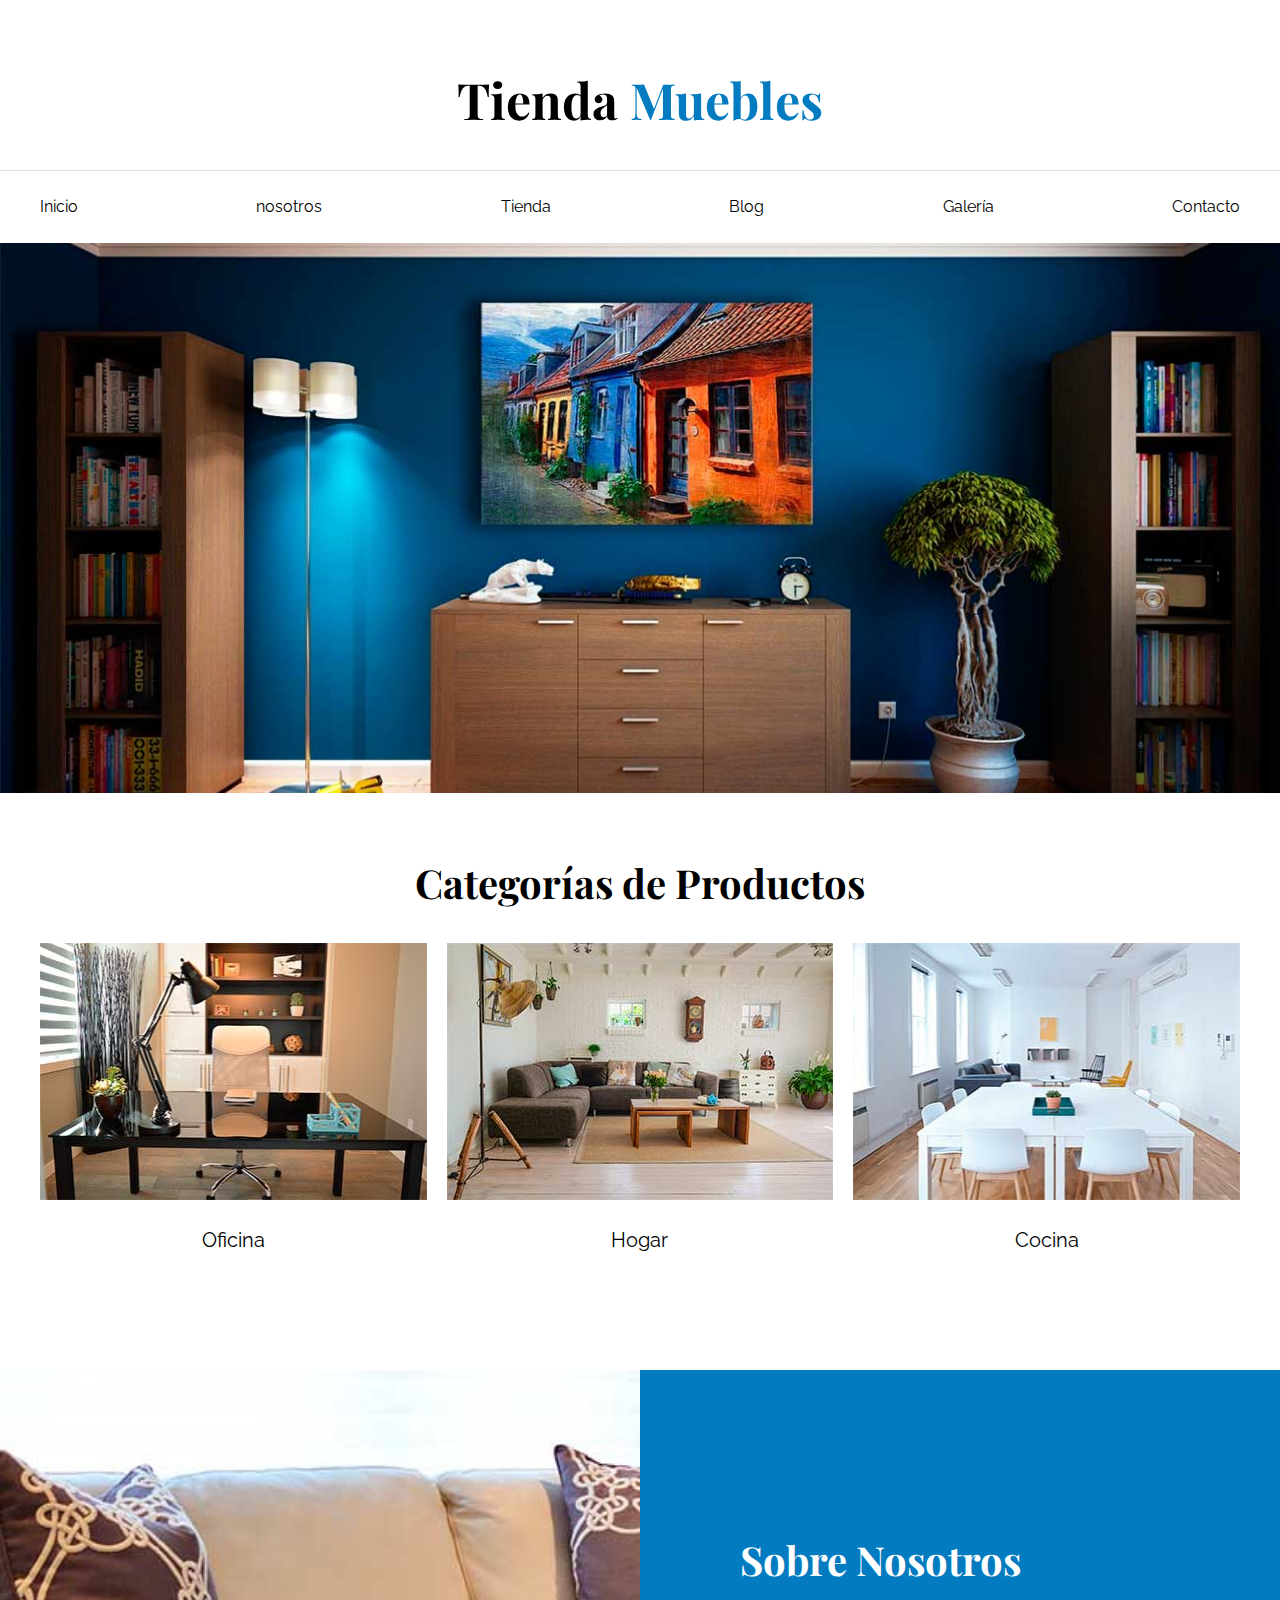
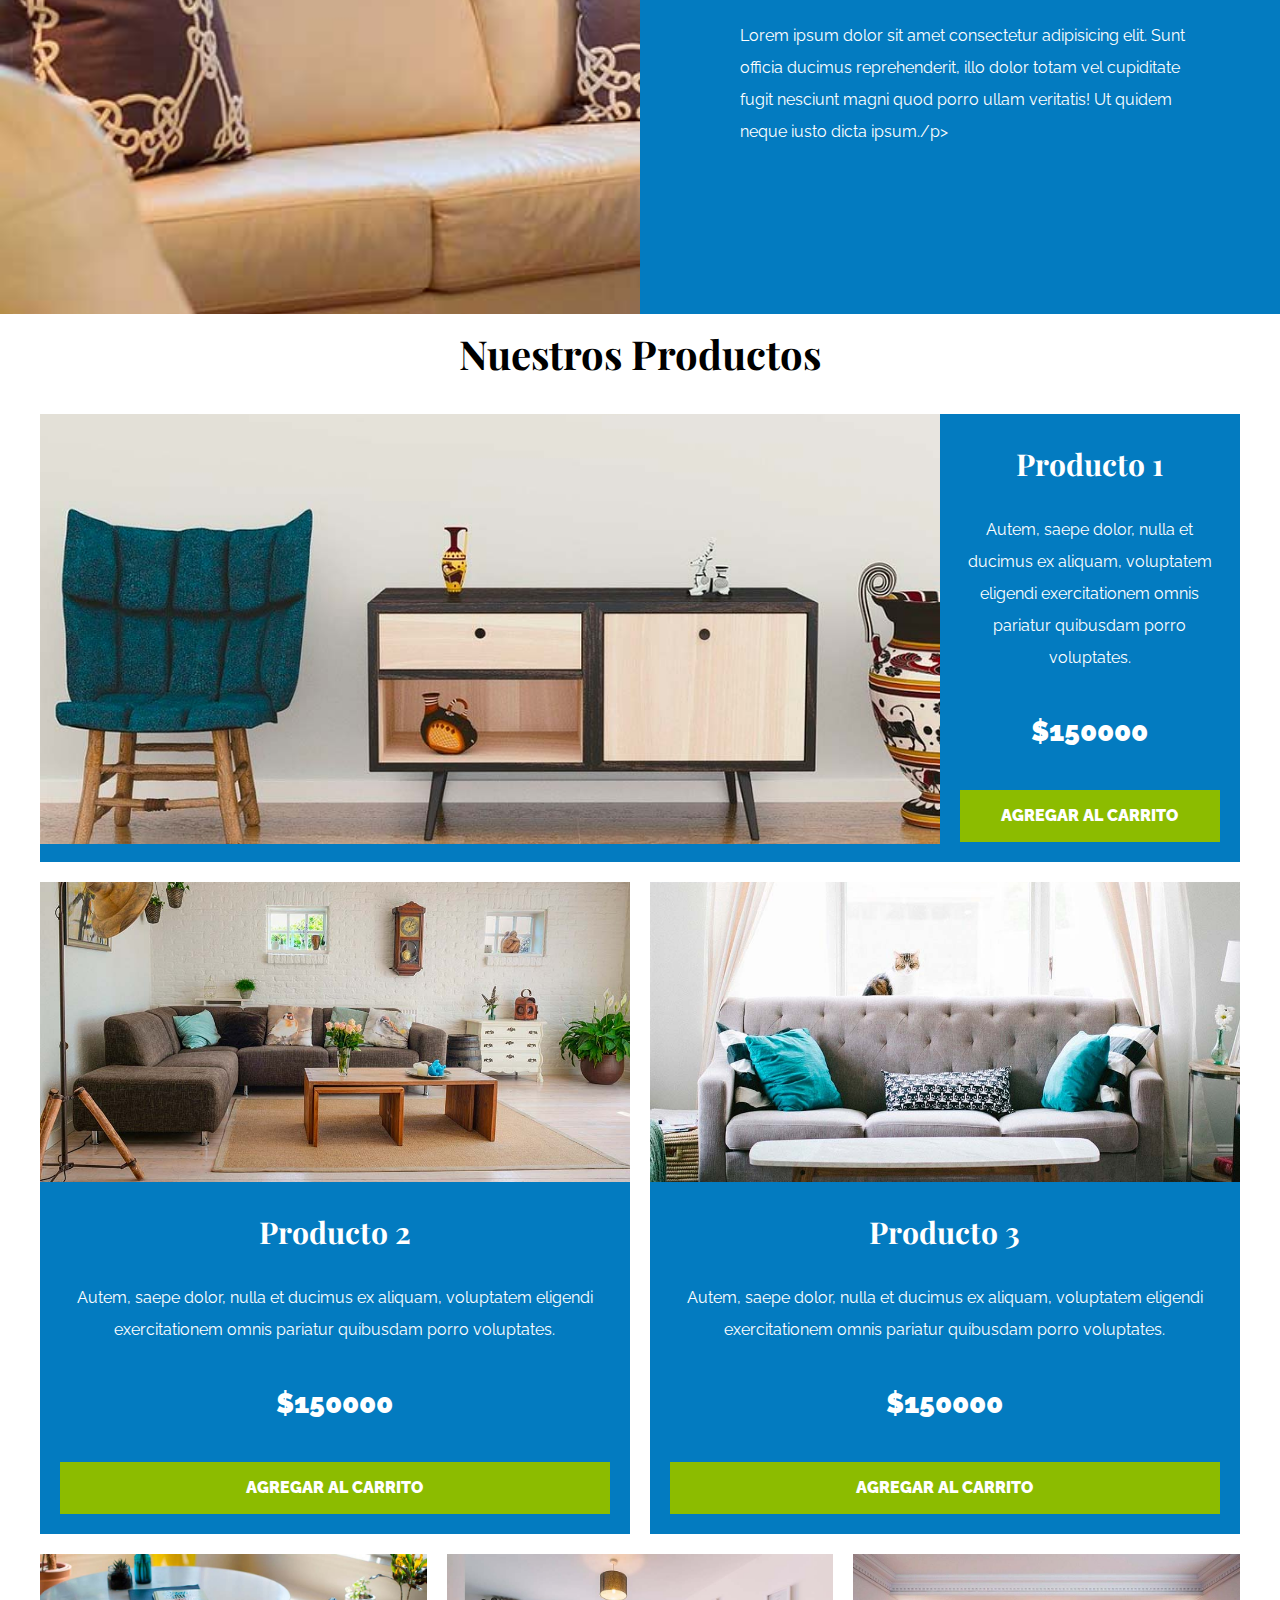
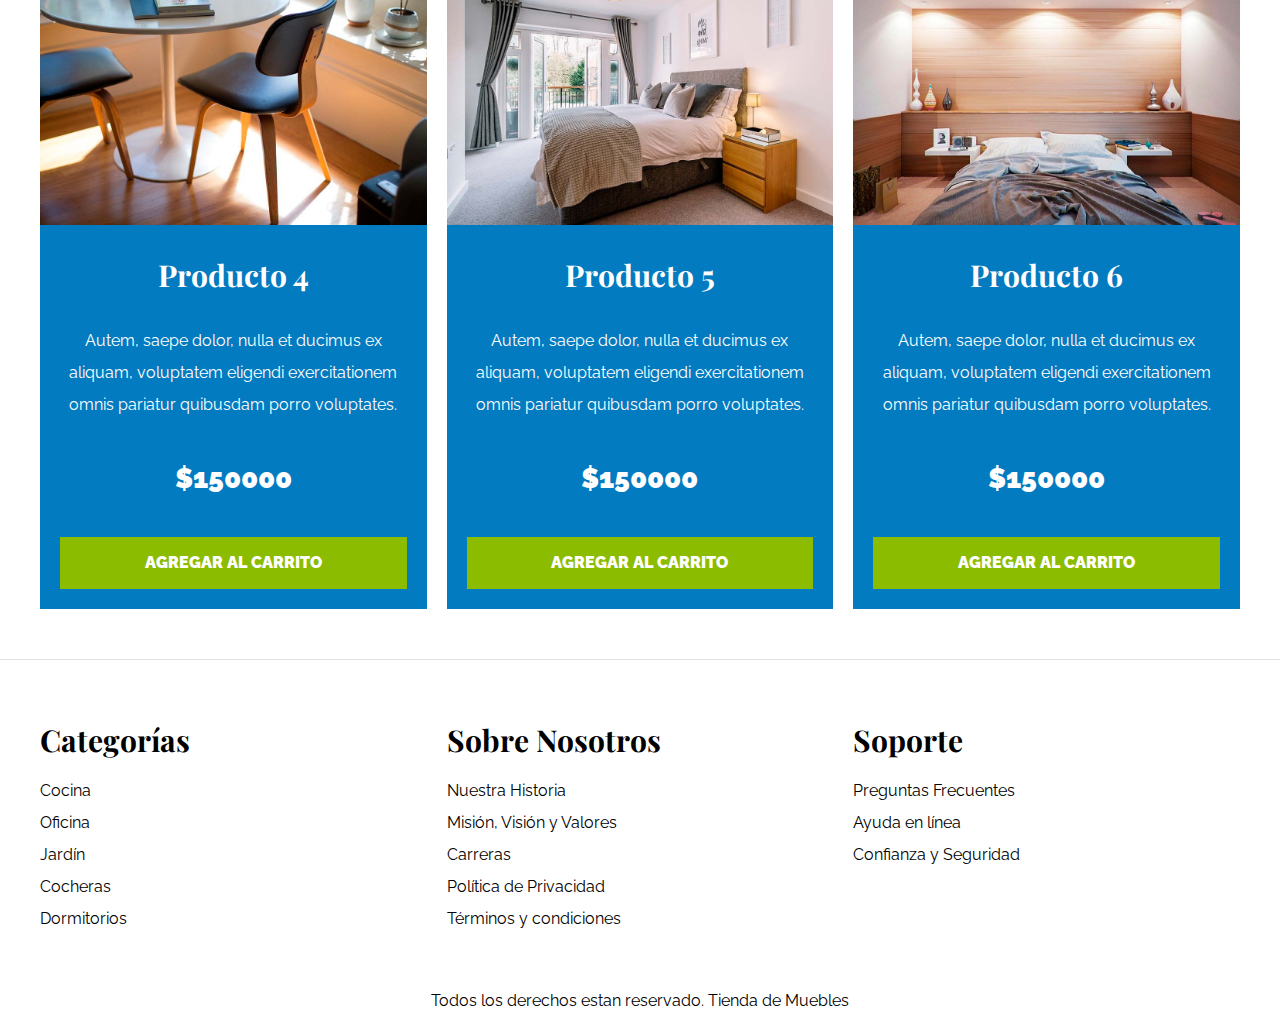
<file: index.html>
<!DOCTYPE html>
<html lang="es">

<head>
    <meta charset="UTF-8">
    <meta http-equiv="X-UA-Compatible" content="ie=edge">
    <meta name="viewport" content="width=device-width, initial-scale=1.0">

    <title>Tienda de Muebles - Home</title>

    <link rel="stylesheet" href="css/normalize.css">
    <link rel="preconnect" href="https://fonts.googleapis.com">
    <link rel="preconnect" href="https://fonts.gstatic.com" crossorigin>
    <link href="https://fonts.googleapis.com/css2?family=Playfair+Display:ital,wght@0,400..900;1,400..900&family=Raleway:ital,wght@0,100..900;1,100..900&display=swap"
        rel="stylesheet">
    <link rel="stylesheet" href="css/style.css">
</head>

<body>
    <header>

        <h1 class="nombre-sitio">Tienda <span>Muebles</span></h1>

    </header>


    <div class="contenedor-navegacion">

        <nav class="nav-principal contenedor">
            <a href="index.html">Inicio</a>
            <a href="nosotros.html">nosotros</a>
            <a href="tienda.html">Tienda</a>
            <a href="blog.html">Blog</a>
            <a href="galeria.html">Galería</a>
            <a href="contacto.html">Contacto</a>
        </nav>
    </div>

    <div class="hero"></div>

    <section class="contenedor categorias">

        <h2>Categorías de Productos</h2>
        <div class="listado-categorias">


            <div class="categoria">
                <img src="img/categoria1.jpg" alt="Imagen Categoría">
                <a href="#">Oficina</a>
            </div>
            <div class="categoria">

                <img src="img/categoria2.jpg" alt="Imagen Categoría">
                <a href="#">Hogar</a>
            </div>
            <div class="categoria">

                <img src="img/categoria3.jpg" alt="Imagen Categoría">
                <a href="#">Cocina</a>
            </div>
        </div>

    </section>

    <section class="sobre-nosotros">
        <div class="contenedor sobre-nosotros-grid">
            <div class="texto-nosotros">
                <h2>Sobre Nosotros</h2>
                <p>Lorem ipsum dolor sit amet consectetur adipisicing elit. Sunt officia ducimus reprehenderit, illo dolor
                    totam vel cupiditate fugit nesciunt magni quod porro ullam veritatis! Ut quidem neque iusto dicta
                    ipsum./p>
            </div>
        </div>
    </section>

    <main class="contenido-principal contenedor">
        <h2 class="text-center">Nuestros Productos</h2>

        <div class="listado-productos">
            <div class="producto">
                <img src="img/producto1.jpg" alt="Imagen Producto">

                <div class="texto-producto">
                    <h3>Producto 1</h3>
                    <p>
                        Autem, saepe dolor, nulla et ducimus ex aliquam, voluptatem eligendi exercitationem omnis
                        pariatur quibusdam porro voluptates.</p>

                    <p class="precio">$150000</p>

                    <a class="btn" href="#">Agregar al Carrito</a>
                </div>
            </div><!-- Producto -->

            <div class="producto">
                <img src="img/producto2.jpg" alt="Imagen Producto">

                <div class="texto-producto">
                    <h3>Producto 2</h3>
                    <p>
                        Autem, saepe dolor, nulla et ducimus ex aliquam, voluptatem eligendi exercitationem omnis
                        pariatur quibusdam porro voluptates.</p>

                    <p class="precio">$150000</p>

                    <a class="btn" href="#">Agregar al Carrito</a>
                </div>
            </div><!-- Producto -->

            <div class="producto">
                <img src="img/producto3.jpg" alt="Imagen Producto">

                <div class="texto-producto">
                    <h3>Producto 3</h3>
                    <p>
                        Autem, saepe dolor, nulla et ducimus ex aliquam, voluptatem eligendi exercitationem omnis
                        pariatur quibusdam porro voluptates.</p>

                    <p class="precio">$150000</p>

                    <a class="btn" href="#">Agregar al Carrito</a>
                </div>
            </div><!-- Producto -->
            <div class="producto">
                <img src="img/producto4.jpg" alt="Imagen Producto">

                <div class="texto-producto">
                    <h3>Producto 4</h3>
                    <p>
                        Autem, saepe dolor, nulla et ducimus ex aliquam, voluptatem eligendi exercitationem omnis
                        pariatur quibusdam porro voluptates.</p>

                    <p class="precio">$150000</p>

                    <a class="btn" href="#">Agregar al Carrito</a>
                </div>
            </div><!-- Producto -->
            <div class="producto">
                <img src="img/producto5.jpg" alt="Imagen Producto">

                <div class="texto-producto">
                    <h3>Producto 5</h3>
                    <p>
                        Autem, saepe dolor, nulla et ducimus ex aliquam, voluptatem eligendi exercitationem omnis
                        pariatur quibusdam porro voluptates.</p>

                    <p class="precio">$150000</p>

                    <a class="btn" href="#">Agregar al Carrito</a>
                </div>
            </div><!-- Producto -->
            <div class="producto">
                <img src="img/producto6.jpg" alt="Imagen Producto">

                <div class="texto-producto">
                    <h3>Producto 6</h3>
                    <p>
                        Autem, saepe dolor, nulla et ducimus ex aliquam, voluptatem eligendi exercitationem omnis
                        pariatur quibusdam porro voluptates.</p>

                    <p class="precio">$150000</p>
                    <a class="btn" href="#">Agregar al Carrito</a>
                </div>
            </div><!-- Producto -->
        </div><!-- Fin de listado de Productos -->

    </main>


    <footer class="site-footer">
        <div class="grid-footer contenedor">
            <div>
                <h3>Categorías</h3>
                <nav class="footer-menu">
                <a href="#">Cocina</a>
                    <a href="#">Oficina</a>
                    <a href="#">Jardín</a>
                    <a href="#">Cocheras</a>
                    <a href="#">Dormitorios</a>
                </nav>

            </div>

            <div>
                <h3>Sobre Nosotros</h3>
                <nav class="footer-menu">
                    <a href="#">Nuestra Historia</a>
                    <a href="#">Misión, Visión y Valores</a>
                    <a href="#">Carreras</a>
                    <a href="#">Política de Privacidad</a>
                    <a href="#">Términos y condiciones</a>
                </nav>
            </div>

            <div>
                <h3>Soporte</h3>
                <nav class="footer-menu">
                    <a href="#">Preguntas Frecuentes</a>
                    <a href="#">Ayuda en línea</a>
                    <a href="#">Confianza y Seguridad</a>

                </nav>
            </div>
        </div>
        
        <p class="copyright">Todos los derechos estan reservado. Tienda de Muebles</p>
    </footer>




</body>

</html>
</file>
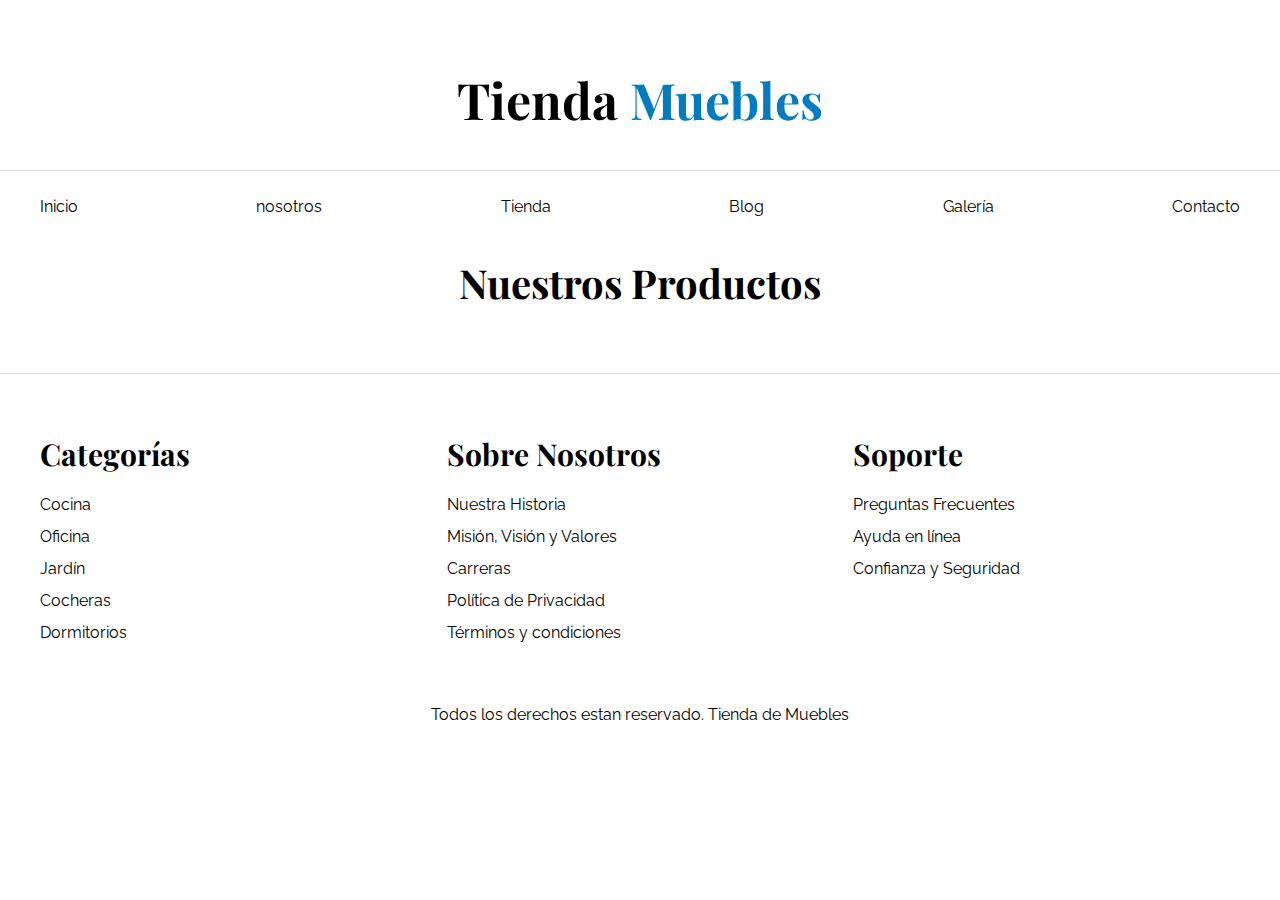
<file: base.html>
<!DOCTYPE html>
<html lang="es">

<head>
    <meta charset="UTF-8">
    <meta http-equiv="X-UA-Compatible" content="ie=edge">
    <meta name="viewport" content="width=device-width, initial-scale=1.0">

    <title>Tienda de Muebles - Home</title>

    <link rel="stylesheet" href="css/normalize.css">
    <link rel="preconnect" href="https://fonts.googleapis.com">
    <link rel="preconnect" href="https://fonts.gstatic.com" crossorigin>
    <link href="https://fonts.googleapis.com/css2?family=Playfair+Display:ital,wght@0,400..900;1,400..900&family=Raleway:ital,wght@0,100..900;1,100..900&display=swap"
        rel="stylesheet">
    <link rel="stylesheet" href="css/style.css">
</head>

<body>
    <header>

        <h1 class="nombre-sitio">Tienda <span>Muebles</span></h1>

    </header>


    <div class="contenedor-navegacion">

        <nav class="nav-principal contenedor">
            <a href="index.html">Inicio</a>
            <a href="nosotros.html">nosotros</a>
            <a href="tienda.html">Tienda</a>
            <a href="blog.html">Blog</a>
            <a href="galeria.html">Galería</a>
            <a href="contacto.html">Contacto</a>
        </nav>
    </div>


    

    

    <main class="contenido-principal contenedor">
        <h2 class="text-center">Nuestros Productos</h2>

       

    </main>



    
    <footer class="site-footer">
        <div class="grid-footer contenedor">
            <div>
                <h3>Categorías</h3>
                <nav class="footer-menu">
                <a href="#">Cocina</a>
                    <a href="#">Oficina</a>
                    <a href="#">Jardín</a>
                    <a href="#">Cocheras</a>
                    <a href="#">Dormitorios</a>
                </nav>

            </div>

            <div>
                <h3>Sobre Nosotros</h3>
                <nav class="footer-menu">
                    <a href="#">Nuestra Historia</a>
                    <a href="#">Misión, Visión y Valores</a>
                    <a href="#">Carreras</a>
                    <a href="#">Política de Privacidad</a>
                    <a href="#">Términos y condiciones</a>
                </nav>
            </div>

            <div>
                <h3>Soporte</h3>
                <nav class="footer-menu">
                    <a href="#">Preguntas Frecuentes</a>
                    <a href="#">Ayuda en línea</a>
                    <a href="#">Confianza y Seguridad</a>

                </nav>
            </div>
        </div>
        
        <p class="copyright">Todos los derechos estan reservado. Tienda de Muebles</p>
    </footer>




</body>

</html>
</file>
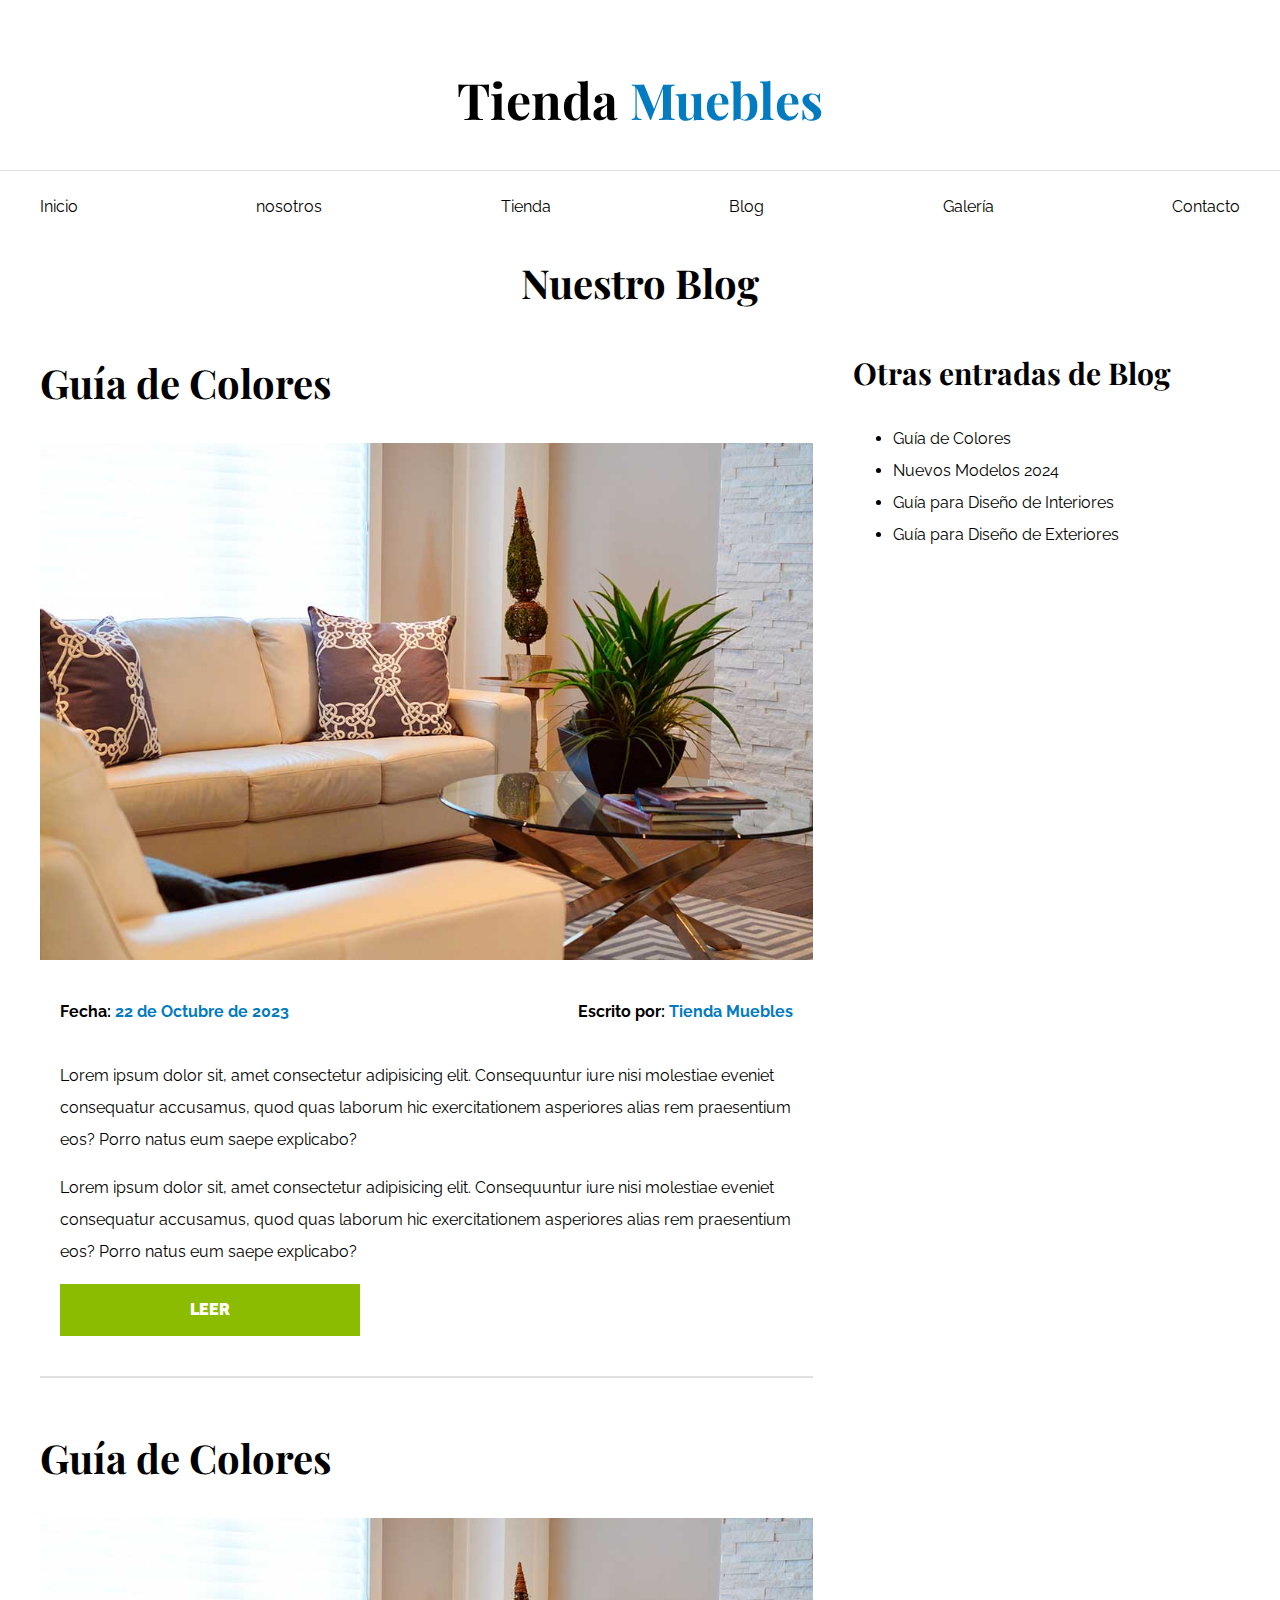
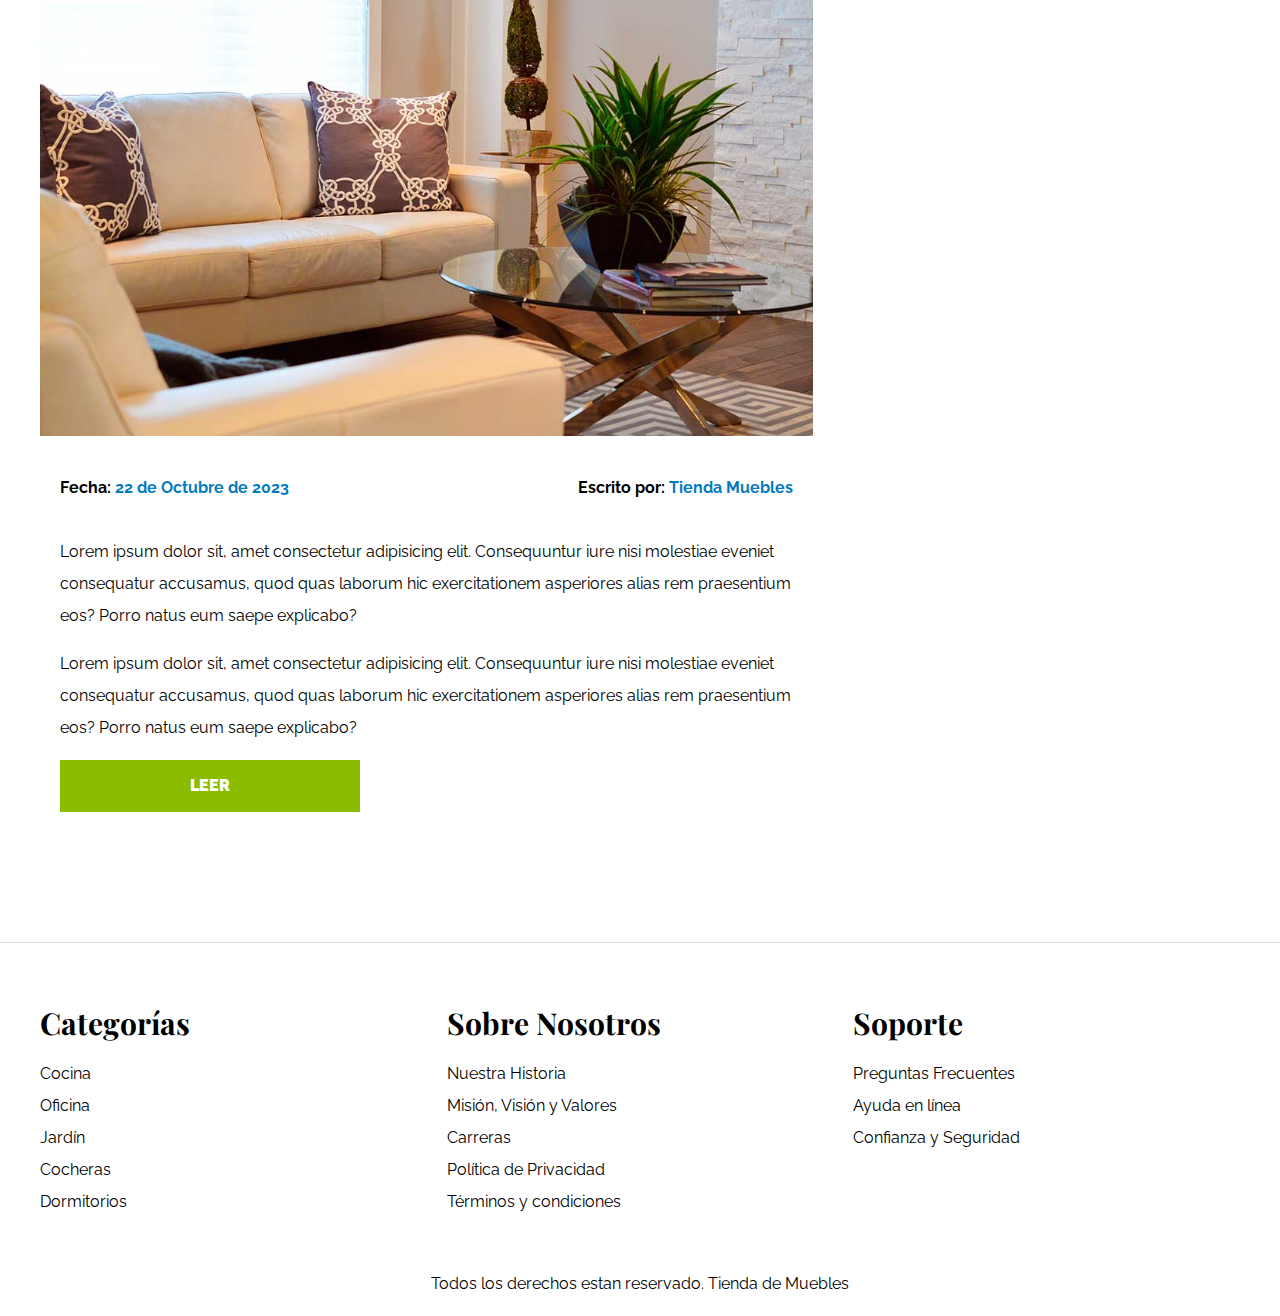
<file: blog.html>
<!DOCTYPE html>
<html lang="es">

<head>
    <meta charset="UTF-8">
    <meta http-equiv="X-UA-Compatible" content="ie=edge">
    <meta name="viewport" content="width=device-width, initial-scale=1.0">

    <title>Tienda de Muebles - Blog</title>

    <link rel="stylesheet" href="css/normalize.css">
    <link rel="preconnect" href="https://fonts.googleapis.com">
    <link rel="preconnect" href="https://fonts.gstatic.com" crossorigin>
    <link
        href="https://fonts.googleapis.com/css2?family=Playfair+Display:ital,wght@0,400..900;1,400..900&family=Raleway:ital,wght@0,100..900;1,100..900&display=swap"
        rel="stylesheet">
    <link rel="stylesheet" href="css/style.css">
</head>

<body>
    <header>

        <h1 class="nombre-sitio">Tienda <span>Muebles</span></h1>

    </header>


    <div class="contenedor-navegacion">

        <nav class="nav-principal contenedor">
            <a href="index.html">Inicio</a>
            <a href="nosotros.html">nosotros</a>
            <a href="tienda.html">Tienda</a>
            <a href="blog.html">Blog</a>
            <a href="galeria.html">Galería</a>
            <a href="contacto.html">Contacto</a>
        </nav>
    </div>






    <main class="contenido-principal contenedor">
        <h2 class="text-center">Nuestro Blog</h2>

        <section class="contenedor-blog">
            <div class="blog">
                
                <article class="entrada" >
                    <h2>Guía de Colores</h2>
                    <div class="imagen">
                        <img src="img/nosotros.jpg" alt="imagen blog">
                    </div>
                    <div class="contenido-blog">
                        <div class="entrada-meta">
                            <p>Fecha: <span>22 de Octubre de 2023</span></p>
                            <p>Escrito por: <span>Tienda Muebles</span></p>

                        </div>
                        <div class="entrada-blog">
                            <p>Lorem ipsum dolor sit, amet consectetur adipisicing elit. Consequuntur iure nisi molestiae
                                eveniet consequatur accusamus, quod quas laborum hic exercitationem asperiores alias rem
                                praesentium eos? Porro natus eum saepe explicabo?</p>
                            
                                <p>Lorem ipsum dolor sit, amet consectetur adipisicing elit. Consequuntur iure nisi molestiae
                                eveniet consequatur accusamus, quod quas laborum hic exercitationem asperiores alias rem
                                praesentium eos? Porro natus eum saepe explicabo?</p>
                        </div>
                        <a href="entrada.html" class="btn max-width-30">Leer</a>
                    </div>

                </article>

                <article class="entrada">
                    <h2>Guía de Colores</h2>

                    <div class="imagen">
                        <img src="img/nosotros.jpg" alt="imagen blog">
                    </div>
                    <div class="contenido-blog">
                        <div class="entrada-meta">
                            <p>Fecha: <span>22 de Octubre de 2023</span></p>
                            <p>Escrito por: <span>Tienda Muebles</span></p>

                        </div>
                        <div class="entrada-blog">
                            <p>Lorem ipsum dolor sit, amet consectetur adipisicing elit. Consequuntur iure nisi molestiae
                                eveniet consequatur accusamus, quod quas laborum hic exercitationem asperiores alias rem
                                praesentium eos? Porro natus eum saepe explicabo?</p>
                            
                                <p>Lorem ipsum dolor sit, amet consectetur adipisicing elit. Consequuntur iure nisi molestiae
                                eveniet consequatur accusamus, quod quas laborum hic exercitationem asperiores alias rem
                                praesentium eos? Porro natus eum saepe explicabo?</p>
                        </div>
                        <a href="entrada.html" class="btn max-width-30">Leer</a>
                    </div>

                    

                </article>
            </div>

            <aside>
                <h3>Otras entradas de Blog</h3>

                <ul>
                    <li> <a href="entrada.html">Guía de Colores</a></li>
                    <li> <a href="entrada.html">Nuevos Modelos 2024</a></li>
                    <li> <a href="entrada.html">Guía para Diseño de Interiores</a></li>
                    <li> <a href="entrada.html">Guía para Diseño de Exteriores</a></li>
                </ul>
            </aside>

        </section>


    </main>




    <footer class="site-footer">
        <div class="grid-footer contenedor">
            <div>
                <h3>Categorías</h3>
                <nav class="footer-menu">
                    <a href="#">Cocina</a>
                    <a href="#">Oficina</a>
                    <a href="#">Jardín</a>
                    <a href="#">Cocheras</a>
                    <a href="#">Dormitorios</a>
                </nav>

            </div>

            <div>
                <h3>Sobre Nosotros</h3>
                <nav class="footer-menu">
                    <a href="#">Nuestra Historia</a>
                    <a href="#">Misión, Visión y Valores</a>
                    <a href="#">Carreras</a>
                    <a href="#">Política de Privacidad</a>
                    <a href="#">Términos y condiciones</a>
                </nav>
            </div>

            <div>
                <h3>Soporte</h3>
                <nav class="footer-menu">
                    <a href="#">Preguntas Frecuentes</a>
                    <a href="#">Ayuda en línea</a>
                    <a href="#">Confianza y Seguridad</a>

                </nav>
            </div>
        </div>

        <p class="copyright">Todos los derechos estan reservado. Tienda de Muebles</p>
    </footer>




</body>

</html>
</file>
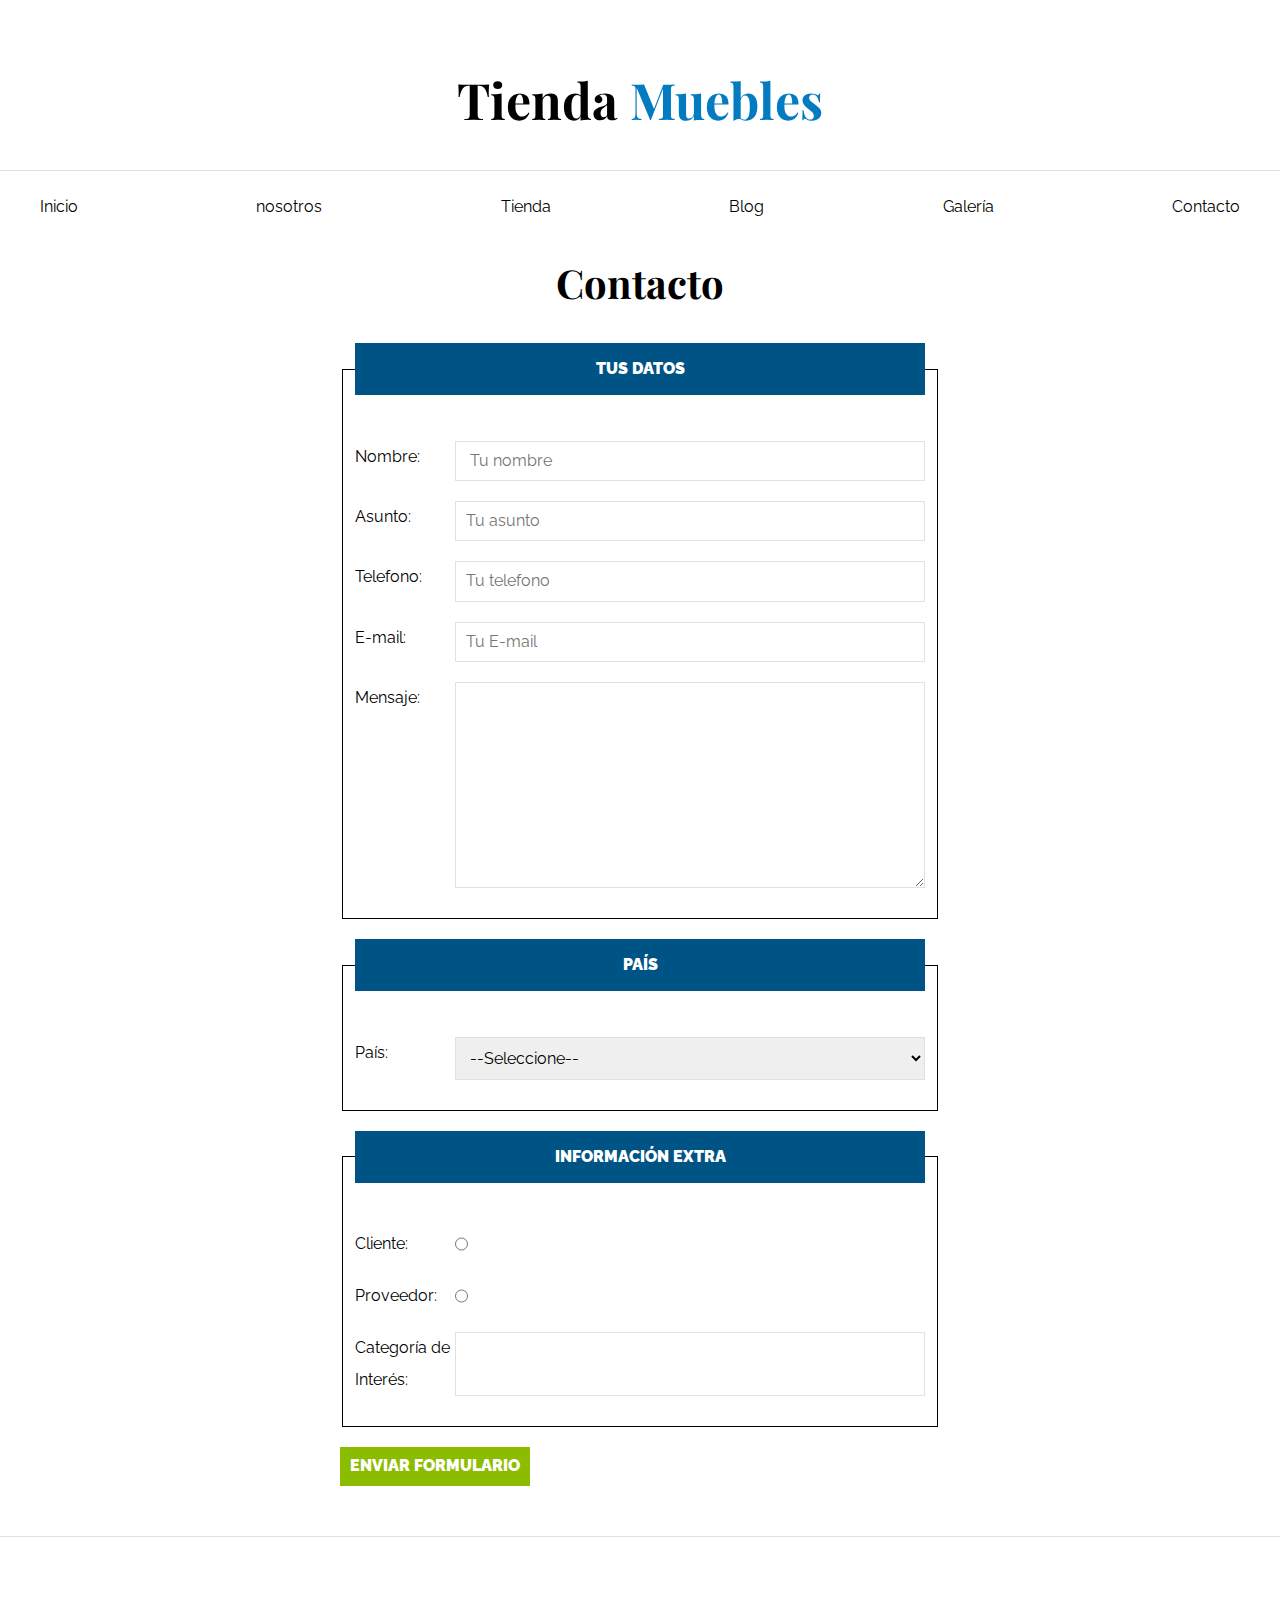
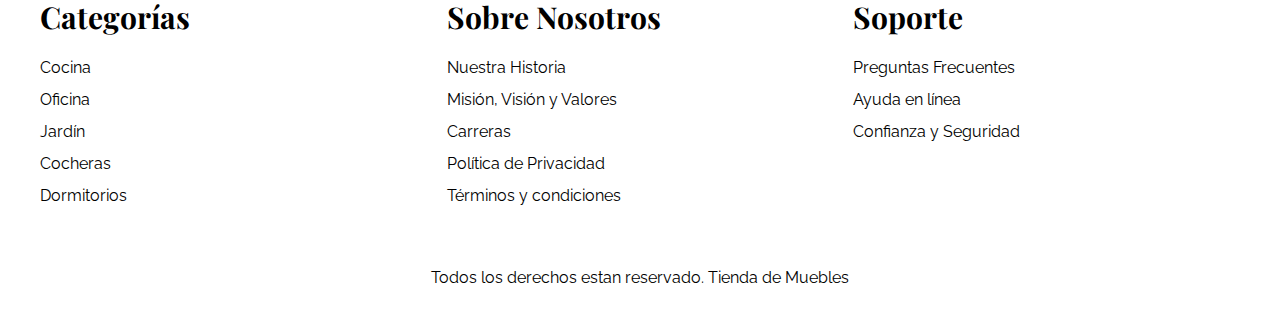
<file: contacto.html>
<!DOCTYPE html>
<html lang="es">

<head>
    <meta charset="UTF-8">
    <meta http-equiv="X-UA-Compatible" content="ie=edge">
    <meta name="viewport" content="width=device-width, initial-scale=1.0">
    <title>Tienda de Muebles - Contacto</title>
    <link rel="stylesheet" href="css/normalize.css">
    <link rel="preconnect" href="https://fonts.googleapis.com">
    <link rel="preconnect" href="https://fonts.gstatic.com" crossorigin>
    <link href="https://fonts.googleapis.com/css2?family=Playfair+Display:ital,wght@0,400..900;1,400..900&family=Raleway:ital,wght@0,100..900;1,100..900&display=swap"
        rel="stylesheet">
    <link rel="stylesheet" href="css/style.css">
</head>

<body>
    <header>

        <h1 class="nombre-sitio">Tienda <span>Muebles</span></h1>

    </header>


    <div class="contenedor-navegacion">

        <nav class="nav-principal contenedor">
            <a href="index.html">Inicio</a>
            <a href="nosotros.html">nosotros</a>
            <a href="tienda.html">Tienda</a>
            <a href="blog.html">Blog</a>
            <a href="galeria.html">Galería</a>
            <a href="contacto.html">Contacto</a>
        </nav>
    </div>


    

    

    <main class="contenido-principal contenedor">
        <h2 class="text-center">Contacto</h2>

        <form class="formulario" action="">
            <fieldset>
                <legend>Tus Datos</legend>

                <div class="campo">

                    <label for="nombre">Nombre:</label>
                    <input class="input" id="nombre" type="text" placeholder=" Tu nombre" required>
                </div>
                
                <div class="campo">
                    <label for="asunto">Asunto:</label>
                    <input class="input" id="asunto" type="text" placeholder="Tu asunto"required> 
                </div>              
                <div class="campo">
                    <label for="tel">Telefono:</label>
                    <input id="tel" type="tel" placeholder="Tu telefono" required> 
                </div>              
                <div class="campo">
                    <label for="email">E-mail:</label>
                    <input id="email" type="email" placeholder="Tu E-mail" required> 
                </div>              
                <div class="campo">
                    <label for="email">Mensaje:</label>
                    <textarea name="" id="" cols="20" rows="10"></textarea>
                    
                </div>              
            </fieldset>
            
            <fieldset>
                <legend>País</legend>
                    <div class="campo">
                        <label for="pais">País:</label>
                        <select name="" id="pais">
                            <option  value="">--Seleccione--</option>
                            <option value="AR">Argentina</option>
                            <option value="PR">Perú</option>
                            <option value="CL">Chile</option>
                            <option value="CO">Colombia</option>
                            <option value="BR">Brasil</option>
                            <option value="MX">México</option>
                        </select>
                    </div>
                

            </fieldset>

            
            <fieldset>
                <legend>Información Extra</legend>
                <div class="campo">
                    <label for="cliente"> Cliente:</label>
                    <input id="cliente" type="radio" name="tipo"  value="cliente">
                </div>
                <div class="campo">
                    <label for="proveedor">Proveedor:</label>
                    <input id="proveedor" type="radio" name="tipo" value="proveedor">
                </div>
                <div class="campo">
                    <label for="categoria">Categoría de Interés:</label>
                    <input list="categorias" name="categoria" >
                    <datalist id="categorias">
                        <option value="Cocina">
                        <option value="Exterior">
                        <option value="Dormitorios">
                        <option value="Oficina">
                        <option value="Comedor">

                    </datalist>
                </div>


            </fieldset>
            <input class="btn" type="submit" value="Enviar Formulario">
        </form>

       

    </main>



    
    <footer class="site-footer">
        <div class="grid-footer contenedor">
            <div>
                <h3>Categorías</h3>
                <nav class="footer-menu">
                <a href="#">Cocina</a>
                    <a href="#">Oficina</a>
                    <a href="#">Jardín</a>
                    <a href="#">Cocheras</a>
                    <a href="#">Dormitorios</a>
                </nav>

            </div>

            <div>
                <h3>Sobre Nosotros</h3>
                <nav class="footer-menu">
                    <a href="#">Nuestra Historia</a>
                    <a href="#">Misión, Visión y Valores</a>
                    <a href="#">Carreras</a>
                    <a href="#">Política de Privacidad</a>
                    <a href="#">Términos y condiciones</a>
                </nav>
            </div>

            <div>
                <h3>Soporte</h3>
                <nav class="footer-menu">
                    <a href="#">Preguntas Frecuentes</a>
                    <a href="#">Ayuda en línea</a>
                    <a href="#">Confianza y Seguridad</a>

                </nav>
            </div>
        </div>
        
        <p class="copyright">Todos los derechos estan reservado. Tienda de Muebles</p>
    </footer>




</body>

</html>
</file>
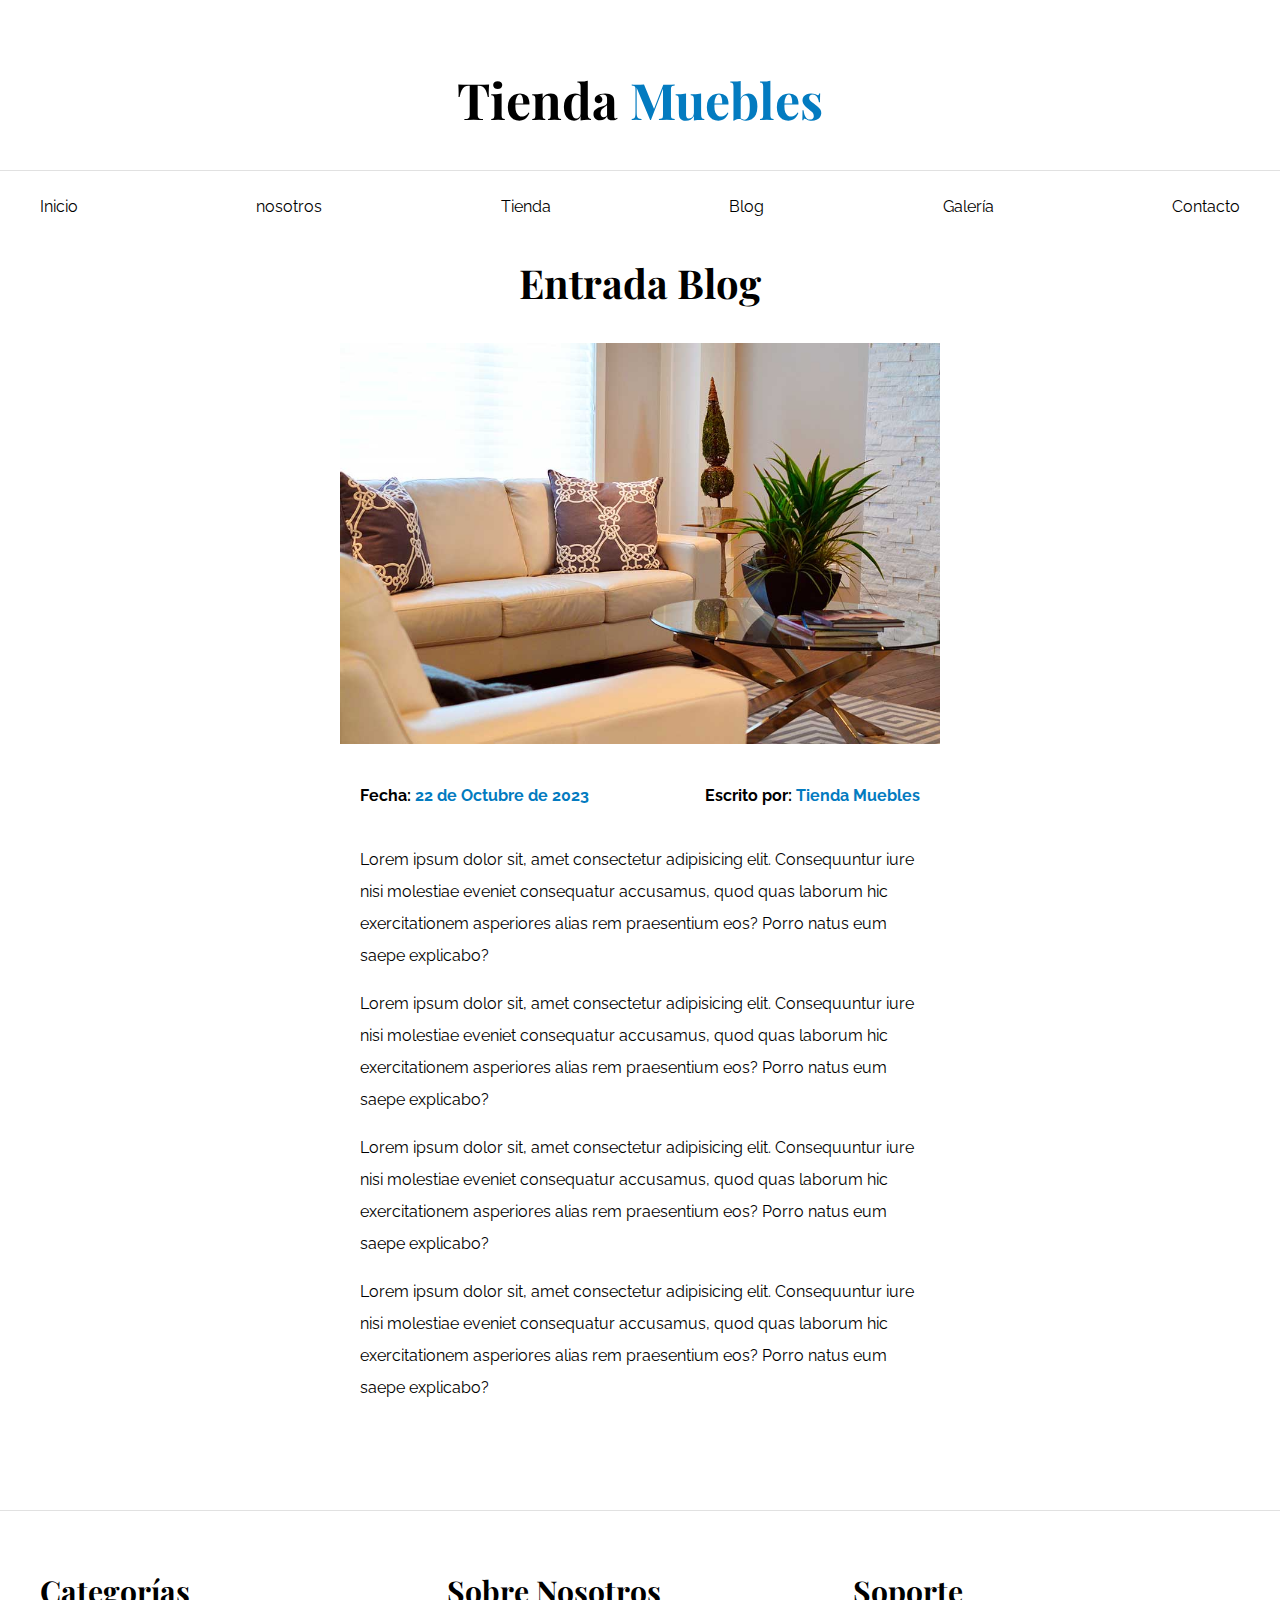
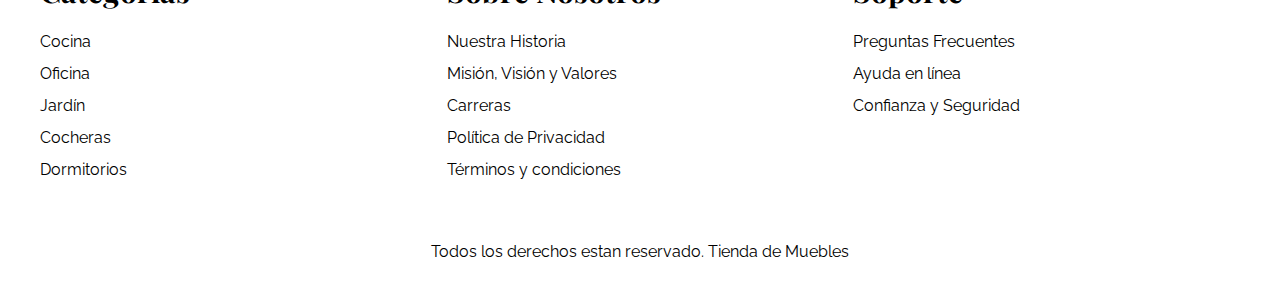
<file: entrada.html>
<!DOCTYPE html>
<html lang="es">

<head>
    <meta charset="UTF-8">
    <meta http-equiv="X-UA-Compatible" content="ie=edge">
    <meta name="viewport" content="width=device-width, initial-scale=1.0">

    <title>Tienda de Muebles - Entrada Blog</title>

    <link rel="stylesheet" href="css/normalize.css">
    <link rel="preconnect" href="https://fonts.googleapis.com">
    <link rel="preconnect" href="https://fonts.gstatic.com" crossorigin>
    <link href="https://fonts.googleapis.com/css2?family=Playfair+Display:ital,wght@0,400..900;1,400..900&family=Raleway:ital,wght@0,100..900;1,100..900&display=swap"
        rel="stylesheet">
    <link rel="stylesheet" href="css/style.css">
</head>

<body>
    <header>

        <h1 class="nombre-sitio">Tienda <span>Muebles</span></h1>

    </header>


    <div class="contenedor-navegacion">

        <nav class="nav-principal contenedor">
            <a href="index.html">Inicio</a>
            <a href="nosotros.html">nosotros</a>
            <a href="tienda.html">Tienda</a>
            <a href="blog.html">Blog</a>
            <a href="galeria.html">Galería</a>
            <a href="contacto.html">Contacto</a>
        </nav>
    </div>


    

    

    <main class="contenido-principal contenedor">
        <h2 class="text-center">Entrada Blog</h2>

        <article class="entrada contenido-entrada-blog">
            <div class="imagen">
                <img src="img/nosotros.jpg" alt="imagen blog">
            </div>

            <div class="contenido-blog">
                <div class="entrada-meta">
                    <p>Fecha: <span>22 de Octubre de 2023</span></p>
                    <p>Escrito por: <span>Tienda Muebles</span></p>

                </div>
                <div class="entrada-blog">
                    <p>Lorem ipsum dolor sit, amet consectetur adipisicing elit. Consequuntur iure nisi molestiae
                        eveniet consequatur accusamus, quod quas laborum hic exercitationem asperiores alias rem
                        praesentium eos? Porro natus eum saepe explicabo?</p>
                    
                    <p>Lorem ipsum dolor sit, amet consectetur adipisicing elit. Consequuntur iure nisi molestiae
                        eveniet consequatur accusamus, quod quas laborum hic exercitationem asperiores alias rem
                        praesentium eos? Porro natus eum saepe explicabo?</p>

                    <p>Lorem ipsum dolor sit, amet consectetur adipisicing elit. Consequuntur iure nisi molestiae
                            eveniet consequatur accusamus, quod quas laborum hic exercitationem asperiores alias rem
                        praesentium eos? Porro natus eum saepe explicabo?</p>
                        
                    <p>Lorem ipsum dolor sit, amet consectetur adipisicing elit. Consequuntur iure nisi molestiae
                        eveniet consequatur accusamus, quod quas laborum hic exercitationem asperiores alias rem
                        praesentium eos? Porro natus eum saepe explicabo?</p>
                </div>
            </div>
    

        </article>
       

    </main>



    
    <footer class="site-footer">
        <div class="grid-footer contenedor">
            <div>
                <h3>Categorías</h3>
                <nav class="footer-menu">
                <a href="#">Cocina</a>
                    <a href="#">Oficina</a>
                    <a href="#">Jardín</a>
                    <a href="#">Cocheras</a>
                    <a href="#">Dormitorios</a>
                </nav>

            </div>

            <div>
                <h3>Sobre Nosotros</h3>
                <nav class="footer-menu">
                    <a href="#">Nuestra Historia</a>
                    <a href="#">Misión, Visión y Valores</a>
                    <a href="#">Carreras</a>
                    <a href="#">Política de Privacidad</a>
                    <a href="#">Términos y condiciones</a>
                </nav>
            </div>

            <div>
                <h3>Soporte</h3>
                <nav class="footer-menu">
                    <a href="#">Preguntas Frecuentes</a>
                    <a href="#">Ayuda en línea</a>
                    <a href="#">Confianza y Seguridad</a>

                </nav>
            </div>
        </div>
        
        <p class="copyright">Todos los derechos estan reservado. Tienda de Muebles</p>
    </footer>




</body>

</html>
</file>
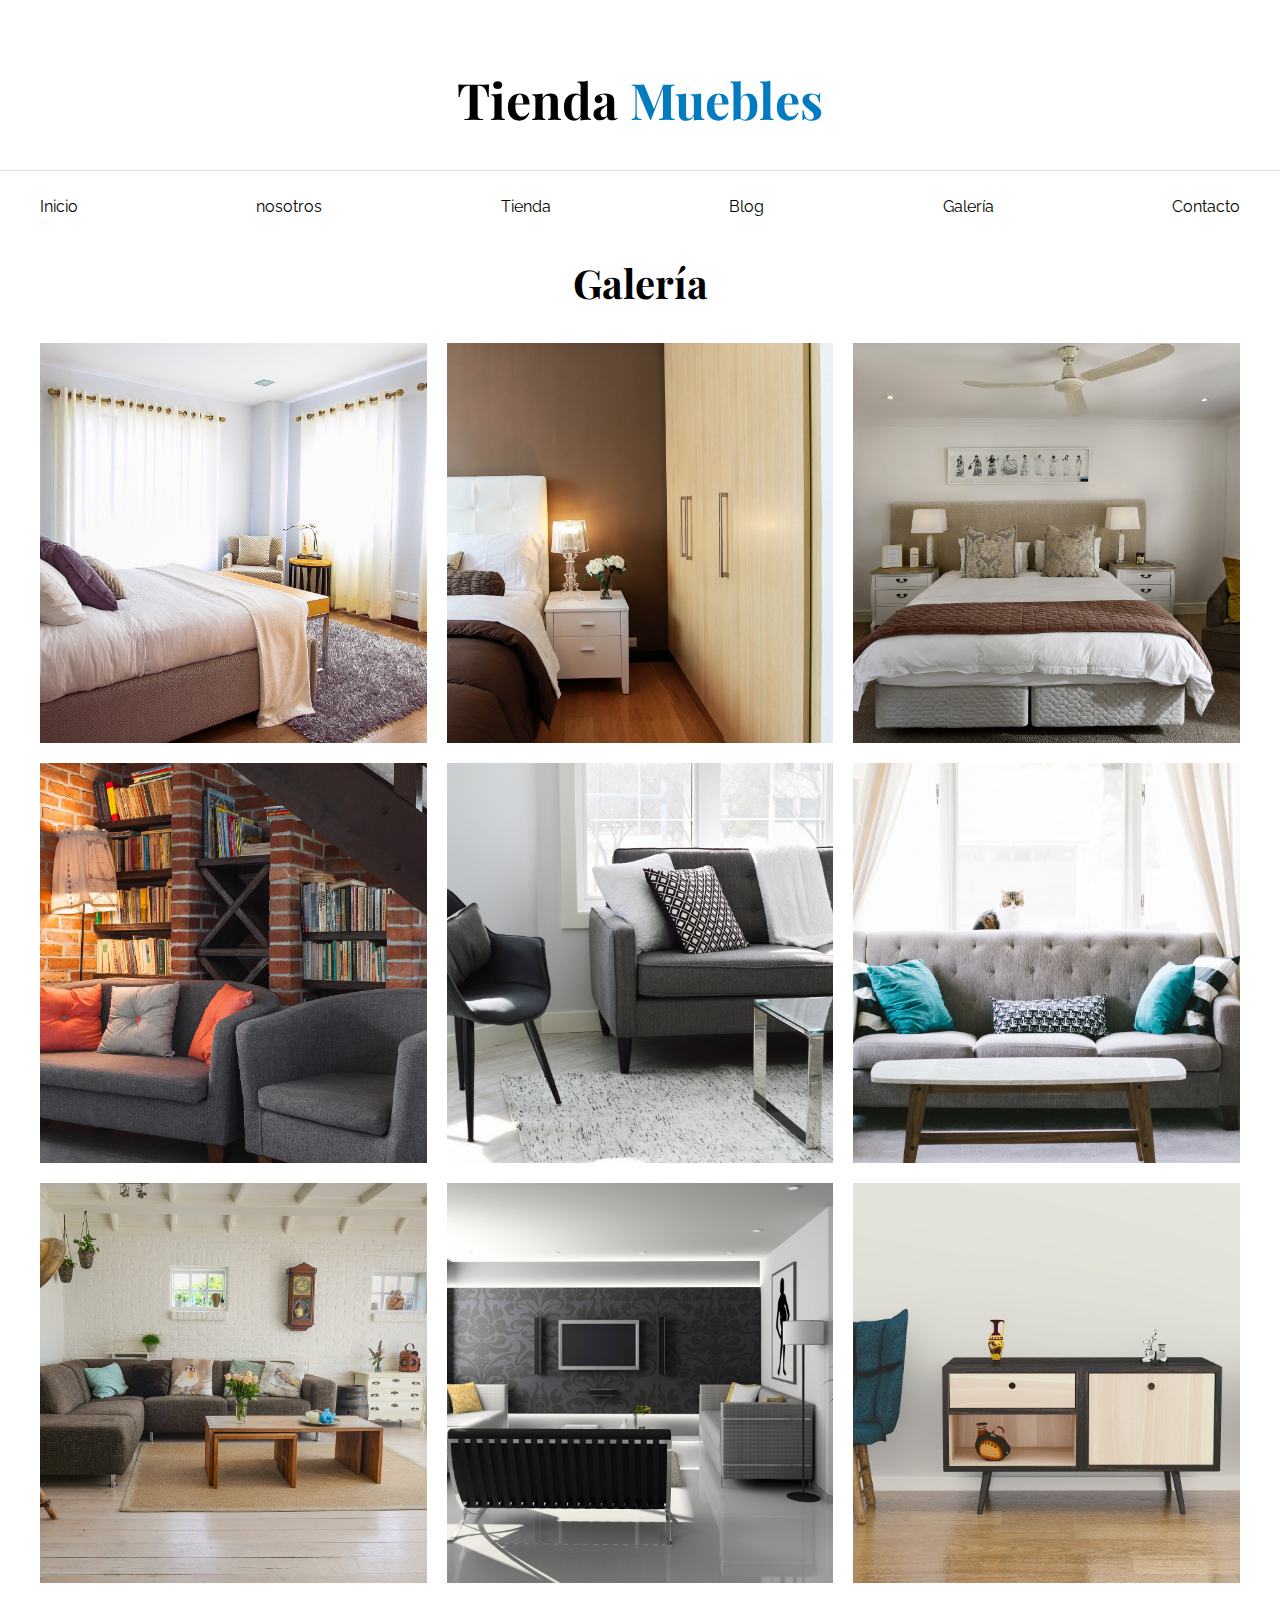
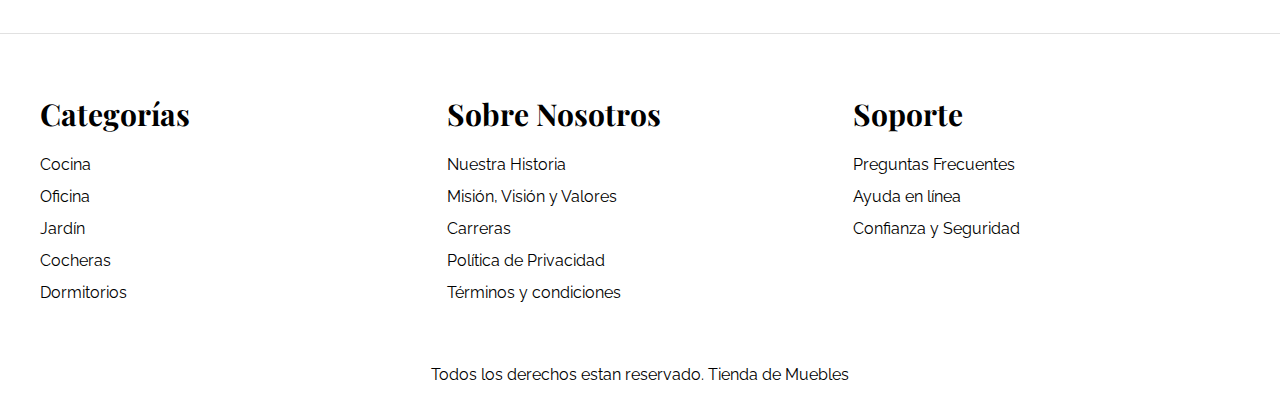
<file: galeria.html>
<!DOCTYPE html>
<html lang="es">

<head>
    <meta charset="UTF-8">
    <meta http-equiv="X-UA-Compatible" content="ie=edge">
    <meta name="viewport" content="width=device-width, initial-scale=1.0">

    <title>Tienda de Muebles - Galería</title>

    <link rel="stylesheet" href="css/normalize.css">
    <link rel="preconnect" href="https://fonts.googleapis.com">
    <link rel="preconnect" href="https://fonts.gstatic.com" crossorigin>
    <link href="https://fonts.googleapis.com/css2?family=Playfair+Display:ital,wght@0,400..900;1,400..900&family=Raleway:ital,wght@0,100..900;1,100..900&display=swap"
        rel="stylesheet">
    <link rel="stylesheet" href="css/style.css">
</head>

<body>
    <header>

        <h1 class="nombre-sitio">Tienda <span>Muebles</span></h1>

    </header>


    <div class="contenedor-navegacion">

        <nav class="nav-principal contenedor">
            <a href="index.html">Inicio</a>
            <a href="nosotros.html">nosotros</a>
            <a href="tienda.html">Tienda</a>
            <a href="blog.html">Blog</a>
            <a href="galeria.html">Galería</a>
            <a href="contacto.html">Contacto</a>
        </nav>
    </div>


    

    

    <main class="contenido-principal contenedor">
        <h2 class="text-center">Galería</h2>

        <ul class="galeria">
            <li>
                <a href="img/galeria_01.jpg">
                <img src="img/galeria_01.jpg" alt="imagen galeria">
            </a>
            </li>
            <li>
                <a href="img/galeria_02.jpg">
                    <img src="img/galeria_02.jpg" alt="imagen galeria">
                </a>
            </li>
            <li>
                <a href="img/galeria_03.jpg">
                    <img src="img/galeria_03.jpg" alt="imagen galeria">
                </a>
            </li>
            <li>
                <a href="img/galeria_04.jpg">
                    <img src="img/galeria_04.jpg" alt="imagen galeria">
                </a>
            </li>
            <li>
                <a href="img/galeria_05.jpg">
                    <img src="img/galeria_05.jpg" alt="imagen galeria">
                </a>
            </li>
            <li>
                <a href="img/galeria_06.jpg">
                    <img src="img/galeria_06.jpg" alt="imagen galeria">
                </a>
            </li>
            <li>
                <a href="img/galeria_07.jpg">
                    <img src="img/galeria_07.jpg" alt="imagen galeria">
                </a>
            </li>
            <li>
                <a href="img/galeria_08.jpg">
                    <img src="img/galeria_08.jpg" alt="imagen galeria">
                </a>
            </li>
            <li>
                <a href="img/galeria_09.jpg">
                    <img src="img/galeria_09.jpg" alt="imagen galeria">
                </a>
            </li>
        </ul>
       

    </main>



    
    <footer class="site-footer">
        <div class="grid-footer contenedor">
            <div>
                <h3>Categorías</h3>
                <nav class="footer-menu">
                <a href="#">Cocina</a>
                    <a href="#">Oficina</a>
                    <a href="#">Jardín</a>
                    <a href="#">Cocheras</a>
                    <a href="#">Dormitorios</a>
                </nav>

            </div>

            <div>
                <h3>Sobre Nosotros</h3>
                <nav class="footer-menu">
                    <a href="#">Nuestra Historia</a>
                    <a href="#">Misión, Visión y Valores</a>
                    <a href="#">Carreras</a>
                    <a href="#">Política de Privacidad</a>
                    <a href="#">Términos y condiciones</a>
                </nav>
            </div>

            <div>
                <h3>Soporte</h3>
                <nav class="footer-menu">
                    <a href="#">Preguntas Frecuentes</a>
                    <a href="#">Ayuda en línea</a>
                    <a href="#">Confianza y Seguridad</a>

                </nav>
            </div>
        </div>
        
        <p class="copyright">Todos los derechos estan reservado. Tienda de Muebles</p>
    </footer>




</body>

</html>
</file>
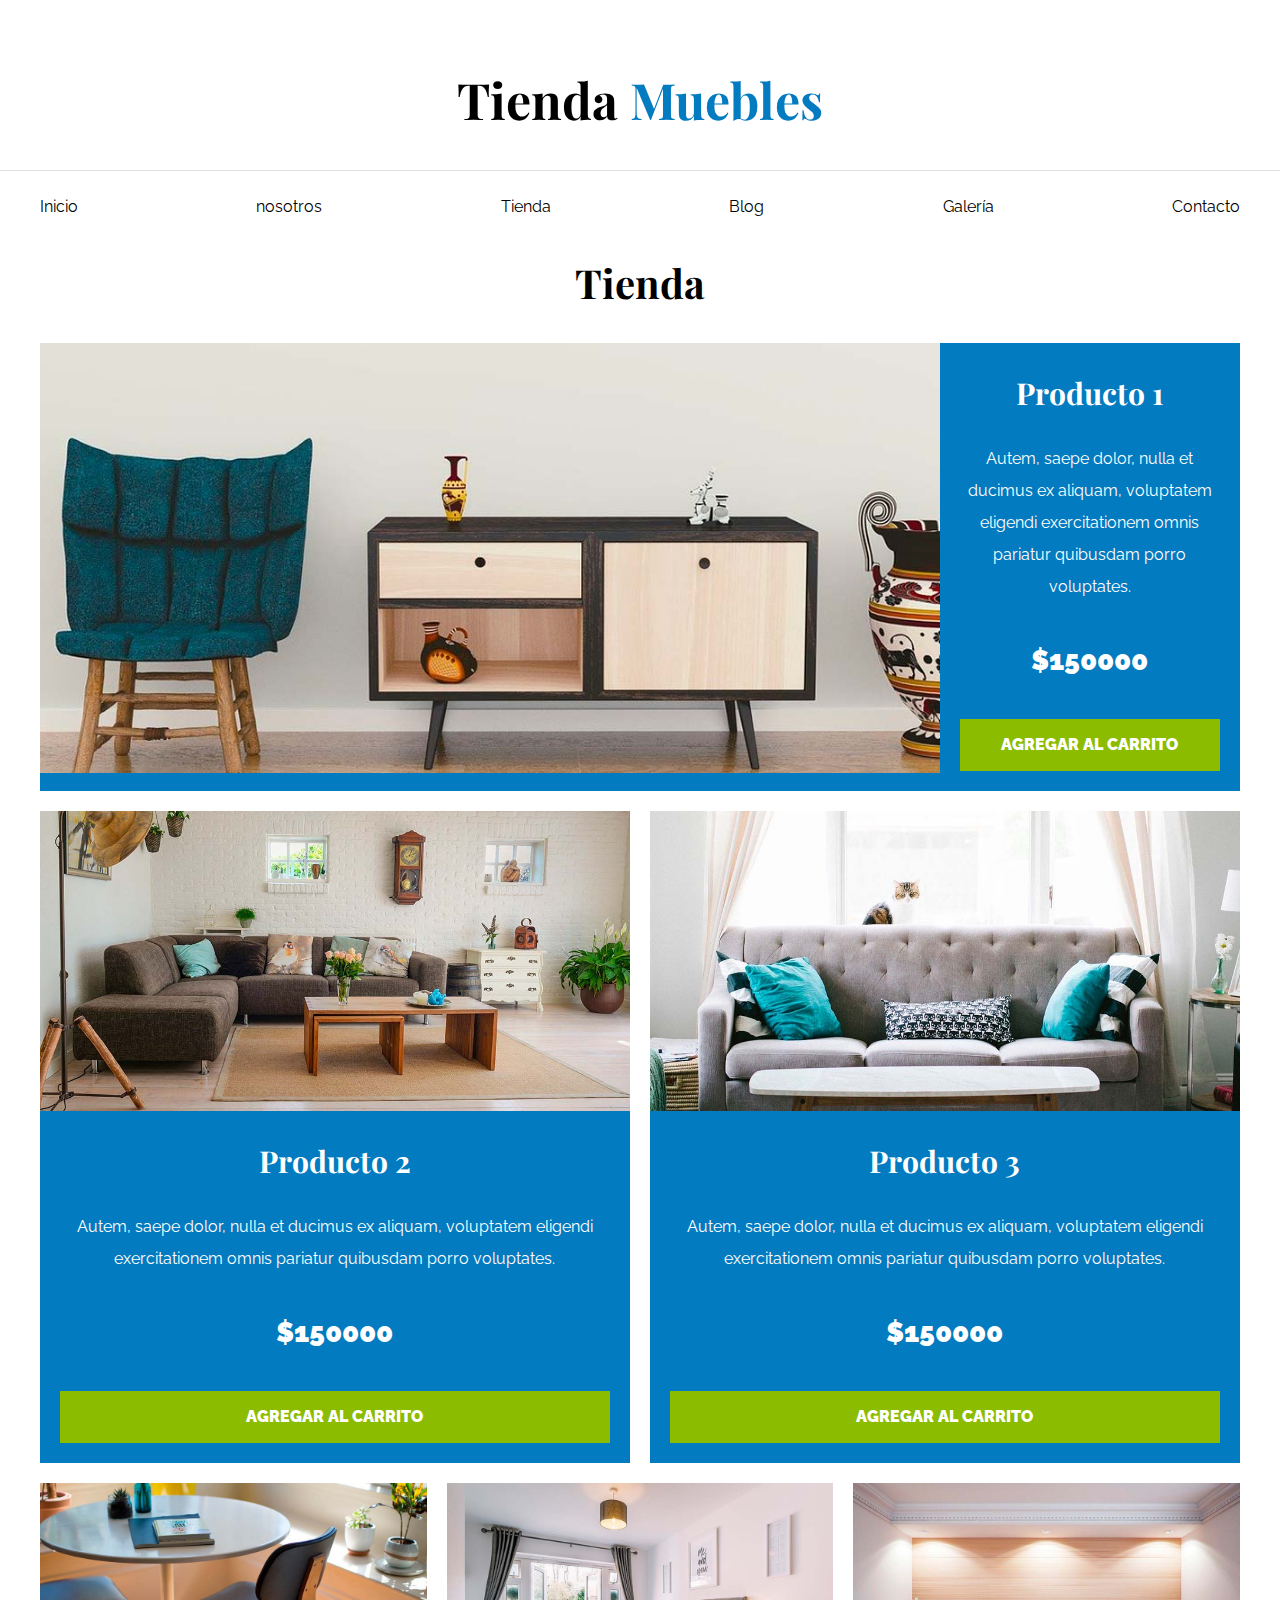
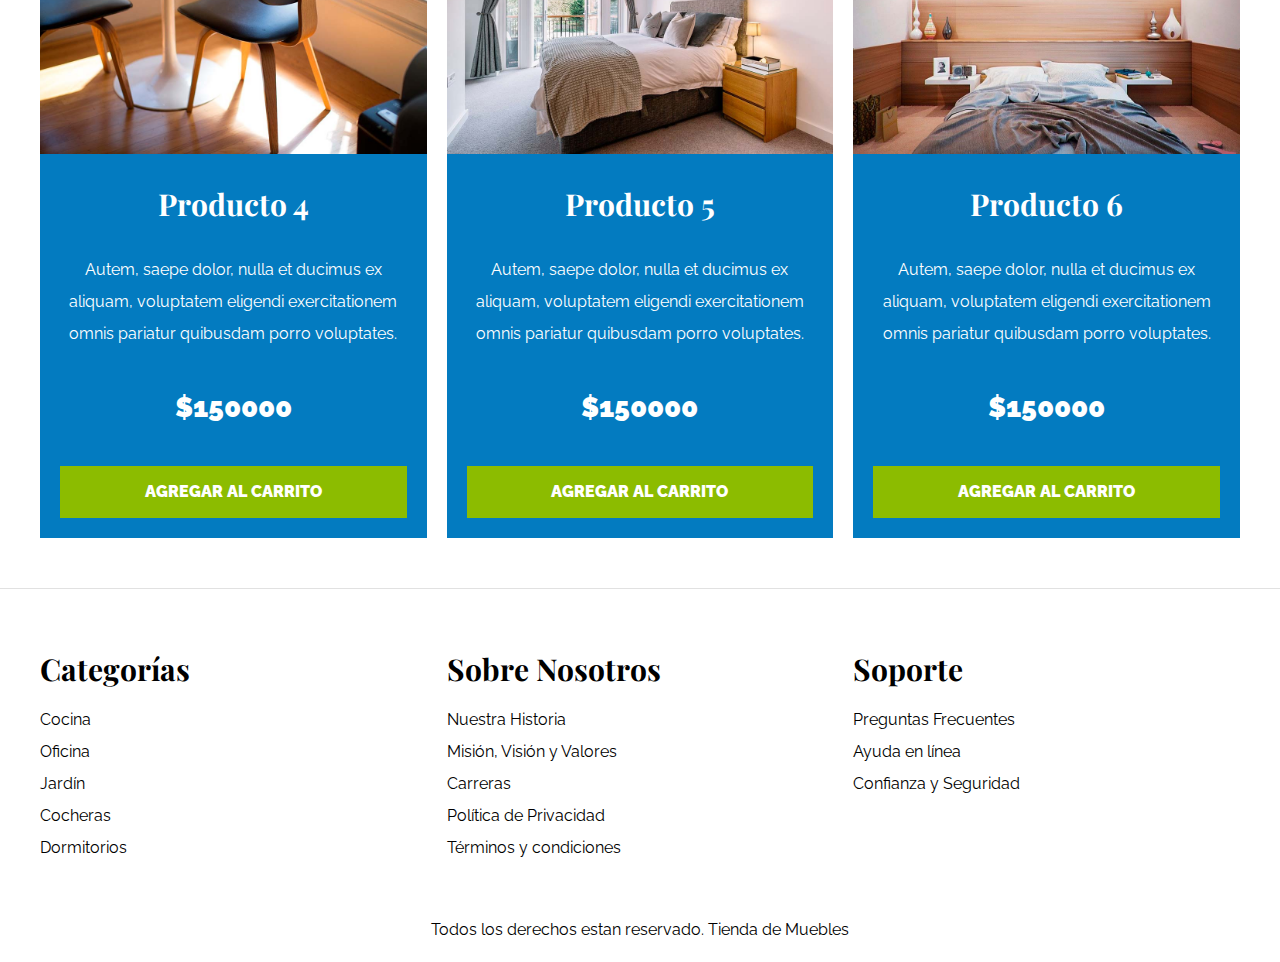
<file: tienda.html>
<!DOCTYPE html>
<html lang="es">

<head>
    <meta charset="UTF-8">
    <meta http-equiv="X-UA-Compatible" content="ie=edge">
    <meta name="viewport" content="width=device-width, initial-scale=1.0">

    <title>Tienda de Muebles - Tienda</title>

    <link rel="stylesheet" href="css/normalize.css">
    <link rel="preconnect" href="https://fonts.googleapis.com">
    <link rel="preconnect" href="https://fonts.gstatic.com" crossorigin>
    <link href="https://fonts.googleapis.com/css2?family=Playfair+Display:ital,wght@0,400..900;1,400..900&family=Raleway:ital,wght@0,100..900;1,100..900&display=swap"
        rel="stylesheet">
    <link rel="stylesheet" href="css/style.css">
</head>

<body>
    <header>

        <h1 class="nombre-sitio">Tienda <span>Muebles</span></h1>

    </header>


    <div class="contenedor-navegacion">

        <nav class="nav-principal contenedor">
            <a href="index.html">Inicio</a>
            <a href="nosotros.html">nosotros</a>
            <a href="tienda.html">Tienda</a>
            <a href="blog.html">Blog</a>
            <a href="galeria.html">Galería</a>
            <a href="contacto.html">Contacto</a>
        </nav>
    </div>


    

    

    <main class="contenido-principal contenedor">
        <h2 class="text-center">Tienda</h2>

        <div class="listado-productos">
            <div class="producto">
                <img src="img/producto1.jpg" alt="Imagen Producto">

                <div class="texto-producto">
                    <h3>Producto 1</h3>
                    <p>
                        Autem, saepe dolor, nulla et ducimus ex aliquam, voluptatem eligendi exercitationem omnis
                        pariatur quibusdam porro voluptates.</p>

                    <p class="precio">$150000</p>

                    <a class="btn" href="#">Agregar al Carrito</a>
                </div>
            </div><!-- Producto -->

            <div class="producto">
                <img src="img/producto2.jpg" alt="Imagen Producto">

                <div class="texto-producto">
                    <h3>Producto 2</h3>
                    <p>
                        Autem, saepe dolor, nulla et ducimus ex aliquam, voluptatem eligendi exercitationem omnis
                        pariatur quibusdam porro voluptates.</p>

                    <p class="precio">$150000</p>

                    <a class="btn" href="#">Agregar al Carrito</a>
                </div>
            </div><!-- Producto -->

            <div class="producto">
                <img src="img/producto3.jpg" alt="Imagen Producto">

                <div class="texto-producto">
                    <h3>Producto 3</h3>
                    <p>
                        Autem, saepe dolor, nulla et ducimus ex aliquam, voluptatem eligendi exercitationem omnis
                        pariatur quibusdam porro voluptates.</p>

                    <p class="precio">$150000</p>

                    <a class="btn" href="#">Agregar al Carrito</a>
                </div>
            </div><!-- Producto -->
            <div class="producto">
                <img src="img/producto4.jpg" alt="Imagen Producto">

                <div class="texto-producto">
                    <h3>Producto 4</h3>
                    <p>
                        Autem, saepe dolor, nulla et ducimus ex aliquam, voluptatem eligendi exercitationem omnis
                        pariatur quibusdam porro voluptates.</p>

                    <p class="precio">$150000</p>

                    <a class="btn" href="#">Agregar al Carrito</a>
                </div>
            </div><!-- Producto -->
            <div class="producto">
                <img src="img/producto5.jpg" alt="Imagen Producto">

                <div class="texto-producto">
                    <h3>Producto 5</h3>
                    <p>
                        Autem, saepe dolor, nulla et ducimus ex aliquam, voluptatem eligendi exercitationem omnis
                        pariatur quibusdam porro voluptates.</p>

                    <p class="precio">$150000</p>

                    <a class="btn" href="#">Agregar al Carrito</a>
                </div>
            </div><!-- Producto -->
            <div class="producto">
                <img src="img/producto6.jpg" alt="Imagen Producto">

                <div class="texto-producto">
                    <h3>Producto 6</h3>
                    <p>
                        Autem, saepe dolor, nulla et ducimus ex aliquam, voluptatem eligendi exercitationem omnis
                        pariatur quibusdam porro voluptates.</p>

                    <p class="precio">$150000</p>
                    <a class="btn" href="#">Agregar al Carrito</a>
                </div>
            </div><!-- Producto -->
        </div><!-- Fin de listado de Productos -->

    </main>



    
    <footer class="site-footer">
        <div class="grid-footer contenedor">
            <div>
                <h3>Categorías</h3>
                <nav class="footer-menu">
                <a href="#">Cocina</a>
                    <a href="#">Oficina</a>
                    <a href="#">Jardín</a>
                    <a href="#">Cocheras</a>
                    <a href="#">Dormitorios</a>
                </nav>

            </div>

            <div>
                <h3>Sobre Nosotros</h3>
                <nav class="footer-menu">
                    <a href="#">Nuestra Historia</a>
                    <a href="#">Misión, Visión y Valores</a>
                    <a href="#">Carreras</a>
                    <a href="#">Política de Privacidad</a>
                    <a href="#">Términos y condiciones</a>
                </nav>
            </div>

            <div>
                <h3>Soporte</h3>
                <nav class="footer-menu">
                    <a href="#">Preguntas Frecuentes</a>
                    <a href="#">Ayuda en línea</a>
                    <a href="#">Confianza y Seguridad</a>

                </nav>
            </div>
        </div>
        
        <p class="copyright">Todos los derechos estan reservado. Tienda de Muebles</p>
    </footer>




</body>

</html>
</file>
<file: css/style.css>
html {
    box-sizing: border-box;
    font-size: 62.5%; /* 1REM =10px */
  }
  *, *:before, *:after {
    box-sizing: inherit;
  }

  body{
        font-family: "Raleway", sans-serif;  
        font-size: 1.6rem;
        line-height: 2;
  }

  /* Globales */
h1, h2, h3{
  font-family: "Playfair Display", serif;
  margin: 0 0 2rem 0;
}

h1{
  font-size: 4rem;
}

@media(min-width: 768px) { 
  h1{
    font-size: 5rem;
  }
}
h2{
  font-size: 3.2rem;
}
@media(min-width: 768px) { 
  h2{
    font-size: 4rem;
  }
}
h3{
  font-size: 2.4rem;
}
@media(min-width: 768px) { 
  h3{
    font-size: 3rem;
  }
}
a {
  text-decoration: none;
  color: black;
} 
.contenedor{
  max-width: 120rem;
  margin:0 auto;
}
img{
  max-width: 100%;
  display: block;
}
.btn{
  background-color: #8cbc00;
  display: block;
  color: #fff;
  text-transform: uppercase;
  font-weight: 900;
  padding: 1rem;
  transition: background-color .3s ease-out;
  text-align: center;
  border: none;
  width: 100%;
}
@media(min-width: 768px) { 
.btn{
  width: auto;
  }
}


.btn:hover{
  background-color: #769c02;
  cursor: pointer;
}
/* Utilidades */
.text-center{
  text-align: center;
  }
  @media(min-width: 768px) { 
     .max-width-30{
    max-width: 30rem;
    }
  }

  /* Header y navegacion */
.nombre-sitio {
  margin-top: 5rem;
  text-align: center;
  
}

.nombre-sitio span{
    color: #037bc0;
}

.contenedor-navegacion{
  border-top: .1rem  solid #e1e1e1;
}

.nav-principal{
  padding: 2rem 0;
  display: flex;
  flex-direction:column ;
  align-items: center;
}

@media(min-width: 768px) { 
  .nav-principal{
    justify-content: space-between;
    flex-direction: row;
  }
}

.hero {
  background-image: url(../img/principal.jpg);
  background-repeat: no-repeat;
  background-size: cover;
  background-position: center center;
  height: 25rem;
  
}
@media(min-width: 768px) { 
  .hero{
    height:55rem;
  }
}

/* Categorias */
.categorias {
  padding: 5rem 0;
}
.categorias h2 {
  text-align: center;
}
.categoria{
  margin-bottom: 2rem;
}
@media(min-width: 768px) { 
  .categoria{
    margin-bottom: 0;
  }
}
.categoria img{
  width: 100%;
}
.categoria a{
  text-align: center;
  display: block;
  padding: 2rem;
  font-size: 2rem;
  margin-bottom: 4rem;
}
.categoria a:hover{
  background-color: #037bc0;
  color: #ffffff;
  border-bottom-right-radius: 1rem ;
}
@media(min-width: 768px) { 
  .listado-categorias{
    display: grid;
    grid-template-columns: repeat(3, 1fr );
    gap: 2rem;
  }
}
/* Bloque Nosotros */
.sobre-nosotros{
  background-image: linear-gradient(to bottom, transparent 50%,#037bc0 50%, #037bc0 100% ), url(../img/nosotros.jpg);
  background-position: center, top left;
  background-repeat: no-repeat;
  background-size: 100%, 70rem;
}
@media(min-width: 768px) { 
  .sobre-nosotros{
    background-image: linear-gradient(to right, transparent 50%,#037bc0 50%, #037bc0 100% ), url(../img/nosotros.jpg);
    background-position: left center;
    padding: 10rem 0 ;
    background-size: 100%, 160rem;
  }
}
.sobre-nosotros-grid{
  display: grid;
  grid-template-rows:repeat(2, 1fr) ;
}

@media(min-width: 768px) { 
  .sobre-nosotros-grid{
    grid-template-columns:repeat(2, 1fr) ;
    grid-template-rows: unset;
    column-gap: 10rem;
  }
}
.texto-nosotros {
grid-row: 2 / 3;  
  color: #fff;
  padding: 5rem;
}
@media(min-width: 768px) { 
  .texto-nosotros {
    grid-column: 2 / 3;  
    }
}

/* Listado de Productos */
.contenido-proncipal{
  padding-top: 5rem;
}
@media(min-width: 768px) { 
  .listado-productos{
    display: grid;
    grid-template-columns: repeat(6,1fr);
    gap: 2rem;
   }
   .producto:nth-child(1){
     grid-column: 1/7;
     display: grid;
     grid-template-columns: 3fr 1fr;
   }
   .producto:nth-child(1) img{
     height: 43rem;
     width: 100%;
     object-fit: cover;
   }
   .producto:nth-child(2){
     grid-column: 1/4;
   }
   .producto:nth-child(2) img{
     height: 30rem;
     width: 100%;
     object-fit: cover;
   }
   .producto:nth-child(3){
     grid-column: 4/7;
   }
   .producto:nth-child(3) img{
     height: 30rem;
     width: 100%;
     object-fit: cover;
   }
   .producto:nth-child(4){
     grid-column: 1/3;
   }
   
   .producto:nth-child(5){
     grid-column: 3/5;
   }
   
   .producto:nth-child(6){
     grid-column: 5/7;
   }
}


.producto{
  background-color: #037bc0;
  margin-bottom: 2rem;
}
@media(min-width: 768px) { 
  .producto{
    margin-bottom: 0;
  }
}
.producto:last-of-type{
  margin-bottom: 0;
}
.texto-producto{
  text-align: center;
  color: #ffffff;
  padding: 2rem;
  }
  .texto-producto h3{
    margin-bottom: 2rem;
  }
  .texto-producto p {
    margin: 0 0 .5rem 0;
  }
  .texto-producto .precio{
    font-size: 2.8rem;
    font-weight: 900;
    margin: 3rem;
  }

 /* Footer */

 .site-footer{
  border-top: 1px solid #e1e1e1; 
  margin-top: 5rem;
  padding-top: 5rem;
 }
 .site-footer h3{
  margin-bottom: .5rem;
  text-align: center;
 }
 @media(min-width: 768px) { 
  .site-footer h3{
    text-align: left ;
  }
 
  .grid-footer{
    display: grid;
    grid-template-columns: repeat(3, 1fr);
    gap: 2rem;
   }
 }

 .grid-footer > div{
  margin-bottom: 2rem;
 }
 @media(min-width: 768px) {
  .grid-footer > div{
    margin-bottom: 0;
   } 
 
 }
.footer-menu a{
  display: block;
  text-align: center;
}
@media(min-width: 768px) {  
  .footer-menu a{
    text-align: left; 
  }
}

.copyright{
  text-align: center;
  margin-top: 5rem;
}
 /* Nosotros */
 .contenido-nosotros{
  display: grid;
  grid-template-columns: 1fr 2fr;
  grid-template-columns: repeat(auto-fit, minmax(25rem, 1fr));
  column-gap: 4rem;
 }
 .informacion-nosotros{
  display: flex;
  flex-direction: column;
  justify-content: center;
  padding: 5rem;
 }
 @media(min-width: 768) {
  .informacion-nosotros{
    padding: 0;
  } 
 
 }
 
 /* Blog */
@media(min-width: 768px) { 
  .contenedor-blog{
    display: grid;
    grid-template-columns: 2fr 1fr;
    column-gap: 4rem;}
}

  .entrada{
    border-bottom: 2px solid #e1e1e1;
    padding-bottom: 2rem;
    margin-bottom: 4rem;
  }
  .entrada h2{
    text-align: center;
  }
  @media(min-width: 768px) { 
    .entrada h2{
      text-align: left;
    }
  }
  .contenido-blog{
    padding: 2rem;
  }
  .entrada:last-of-type{
    border: none;
  }
  @media(min-width: 768px) {  
    .entrada-meta{
      display: flex;
      justify-content: space-between;
    }
  
  }
  
  .entrada-meta p{
    font-weight: 700;
  }
  @media(min-width: 768px) {    
    
  }
  .entrada-meta span{
    color: #037bc0;
  }

  .contenido-entrada-blog{
    max-width: 60rem;
    margin: 0 auto;
  }
 /* Galería */

 
 .galeria{
  list-style: none;
  padding: 0;
  margin: 0;
  display: grid;
  grid-template-columns: repeat(2, 1fr);
  gap: 2rem;
}
@media(min-width: 768px) { 
  .galeria{
   grid-template-columns: repeat(3, 1fr);
  }
}
.galeria img{
  height: 40rem;
  width: 40rem;
  object-fit: cover;
}
  /* Formulario Contacto*/

  .formulario{
    max-width: 60rem;
    margin: 0 auto;
  }
  .formulario fieldset{
    border:1px solid black;
    margin-bottom: 2rem;
  }

  .formulario legend{
    background-color: #005485;
    width: 100%;
    text-align: center;
    color: #fff;
    text-transform: uppercase;
    font-weight: 900;
    padding: 1rem;
    margin-bottom: 4rem;
  }

  .campo{
    display: flex;
    margin-bottom: 2rem;
   }
  .campo label{
    flex-basis: 10rem;
  }
  .campo input:not([type="radio"]),
  .campo textarea,
  .campo select {
  flex: 1;
    border: 1px solid #e1e1e1;
    padding: 1rem;
  }
</file>
